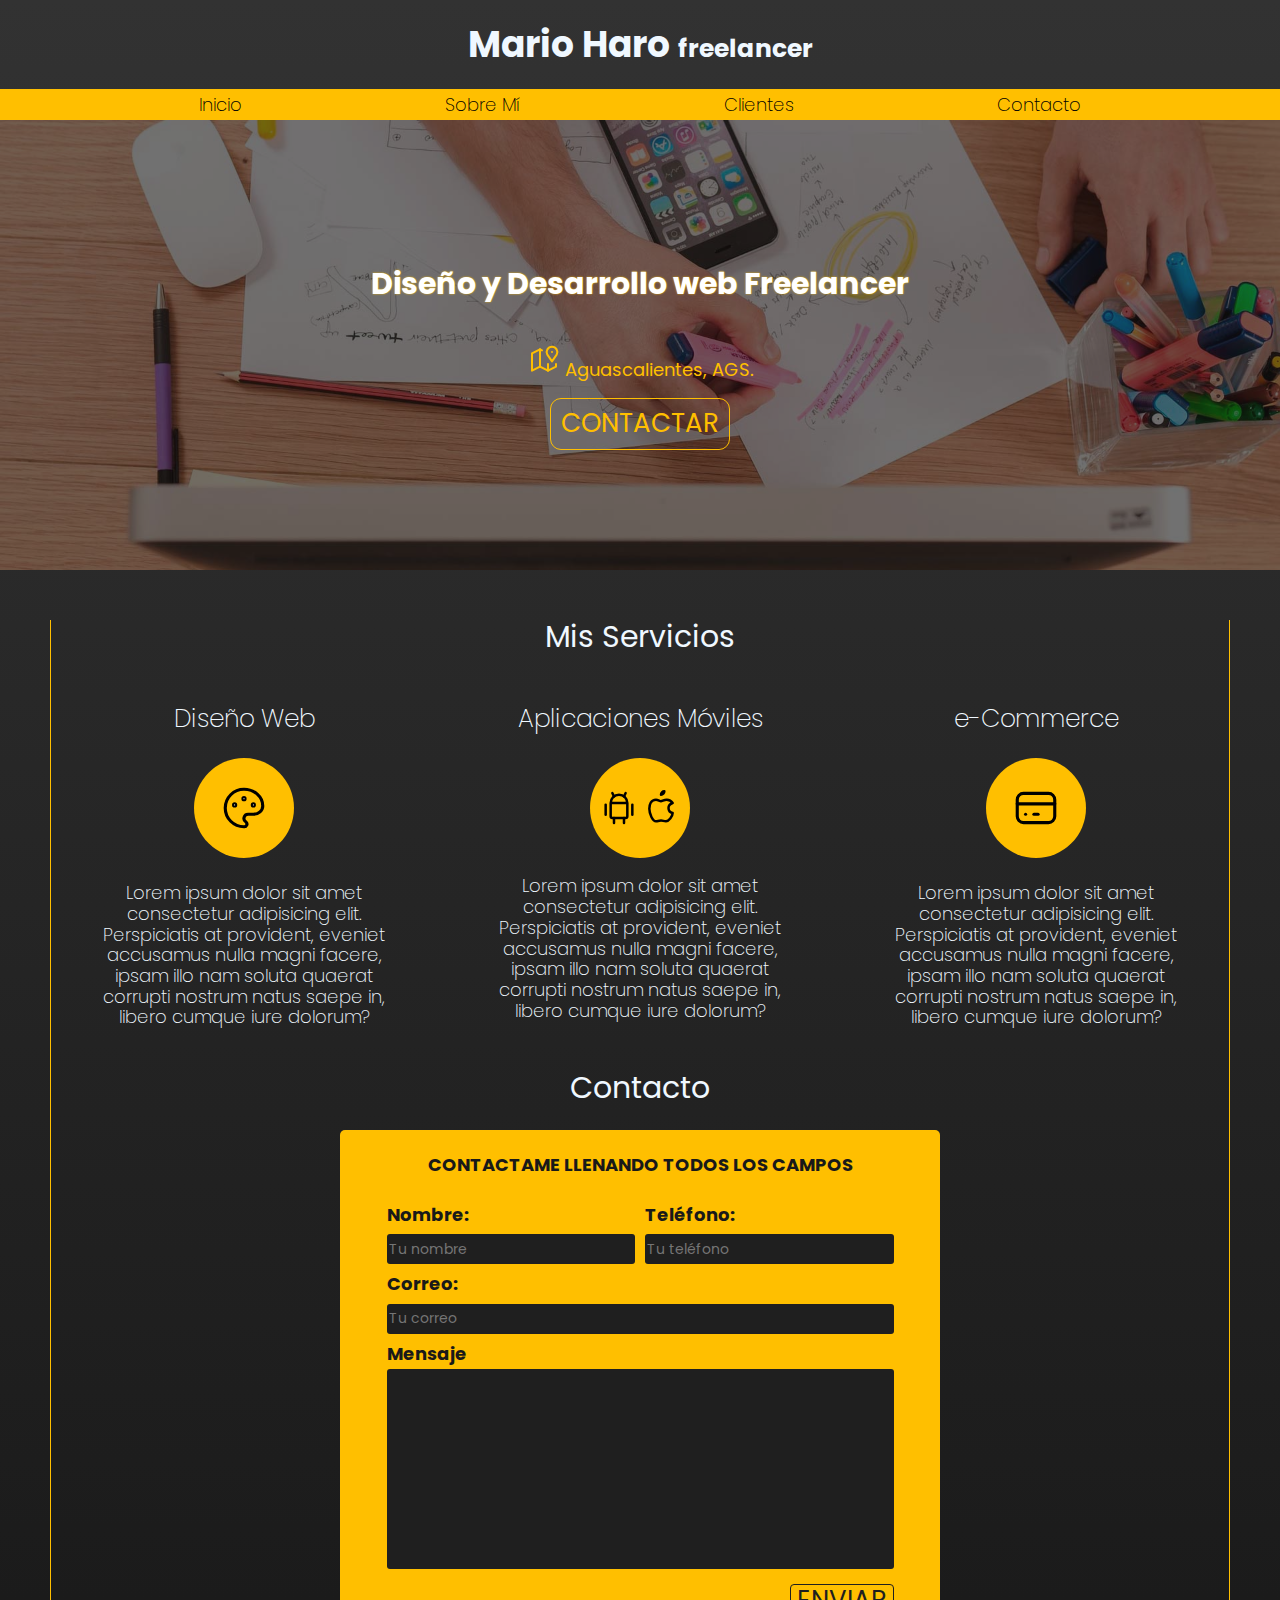
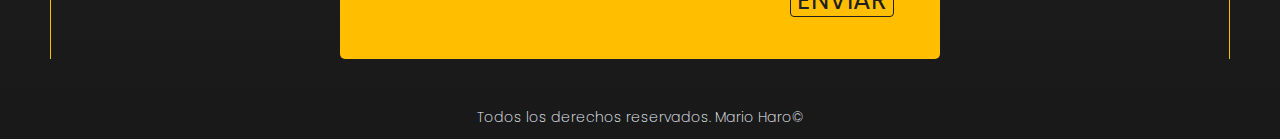
<file: index.html>
<!DOCTYPE html>
<html lang="en">
<head>
  <meta charset="UTF-8">
  <meta http-equiv="X-UA-Compatible" content="IE=edge">
  <meta name="viewport" content="width=device-width, initial-scale=1.0">
  
  <!-- Normalize.css -->
  <link rel="preload" href="styles/normalize.css"  as="style">
  <link rel="stylesheet" href="styles/normalize.css">

  <!-- Mi CSS -->
  <link rel="preload" href="styles/style.css"  as="style">
  <link rel="stylesheet" href="styles/style.css">

  <title>Diseñador Freelancer</title>
</head>
<body>
  <header>
    <h1>Mario Haro <span>freelancer</span></h1>
  </header>

  <div class="nav-bg">
    <nav>
      <a href="#">Inicio</a>
      <a href="#">Sobre Mí</a>
      <a href="#">Clientes</a>
      <a href="#">Contacto</a>
    </nav>
  </div>

  

  <section class="inicio">
    <div class="contenedor-hero">

      <h2>Diseño y Desarrollo web Freelancer</h2>
      <p>
        <svg xmlns="http://www.w3.org/2000/svg" class="icon icon-tabler icon-tabler-map-2" width="32" height="32" viewBox="0 0 24 24" stroke-width="1.5" stroke="#ffbf00" fill="none" stroke-linecap="round" stroke-linejoin="round">
          <path stroke="none" d="M0 0h24v24H0z" fill="none"/>
          <line x1="18" y1="6" x2="18" y2="6.01" />
          <path d="M18 13l-3.5 -5a4 4 0 1 1 7 0l-3.5 5" />
          <polyline points="10.5 4.75 9 4 3 7 3 20 9 17 15 20 21 17 21 15" />
          <line x1="9" y1="4" x2="9" y2="17" />
          <line x1="15" y1="15" x2="15" y2="20" />
        </svg>
        Aguascalientes, AGS.
      </p>
      <a href="#" class="boton">Contactar</a>
    </div>
  </section>

  <main>
    <h2 class="misServicios">Mis Servicios</h2>
    <div class="principal">
      <section>
        <h3>Diseño Web</h3>
        <svg xmlns="http://www.w3.org/2000/svg" class="svg icon icon-tabler icon-tabler-palette" width="40" height="40" viewBox="0 0 24 24" stroke-width="1.5" stroke="#000000" fill="none" stroke-linecap="round" stroke-linejoin="round">
          <path stroke="none" d="M0 0h24v24H0z" fill="none"/>
          <path d="M12 21a9 9 0 1 1 0 -18a9 8 0 0 1 9 8a4.5 4 0 0 1 -4.5 4h-2.5a2 2 0 0 0 -1 3.75a1.3 1.3 0 0 1 -1 2.25" />
          <circle cx="7.5" cy="10.5" r=".5" fill="currentColor" />
          <circle cx="12" cy="7.5" r=".5" fill="currentColor" />
          <circle cx="16.5" cy="10.5" r=".5" fill="currentColor" />
        </svg>
        <p>
          Lorem ipsum dolor sit amet consectetur adipisicing elit. Perspiciatis at provident, eveniet accusamus nulla magni facere, ipsam illo nam soluta quaerat corrupti nostrum natus saepe in, libero cumque iure dolorum?
        </p>
      </section>
  
      <section>
        <h3>Aplicaciones Móviles</h3>
        <div class="divSvg">
          <svg xmlns="http://www.w3.org/2000/svg" class=" icon icon-tabler icon-tabler-brand-android" width="40" height="40" viewBox="0 0 24 24" stroke-width="1.5" stroke="#000000" fill="none" stroke-linecap="round" stroke-linejoin="round">
            <path stroke="none" d="M0 0h24v24H0z" fill="none"/>
            <line x1="4" y1="10" x2="4" y2="16" />
            <line x1="20" y1="10" x2="20" y2="16" />
            <path d="M7 9h10v8a1 1 0 0 1 -1 1h-8a1 1 0 0 1 -1 -1v-8a5 5 0 0 1 10 0" />
            <line x1="8" y1="3" x2="9" y2="5" />
            <line x1="16" y1="3" x2="15" y2="5" />
            <line x1="9" y1="18" x2="9" y2="21" />
            <line x1="15" y1="18" x2="15" y2="21" />
          </svg>
          <svg xmlns="http://www.w3.org/2000/svg" class=" icon icon-tabler icon-tabler-brand-apple" width="40" height="40" viewBox="0 0 24 24" stroke-width="1.5" stroke="#000000" fill="none" stroke-linecap="round" stroke-linejoin="round">
            <path stroke="none" d="M0 0h24v24H0z" fill="none"/>
            <path d="M9 7c-3 0 -4 3 -4 5.5c0 3 2 7.5 4 7.5c1.088 -.046 1.679 -.5 3 -.5c1.312 0 1.5 .5 3 .5s4 -3 4 -5c-.028 -.01 -2.472 -.403 -2.5 -3c-.019 -2.17 2.416 -2.954 2.5 -3c-1.023 -1.492 -2.951 -1.963 -3.5 -2c-1.433 -.111 -2.83 1 -3.5 1c-.68 0 -1.9 -1 -3 -1z" />
            <path d="M12 4a2 2 0 0 0 2 -2a2 2 0 0 0 -2 2" />
          </svg>
        </div>
        <p>
          Lorem ipsum dolor sit amet consectetur adipisicing elit. Perspiciatis at provident, eveniet accusamus nulla magni facere, ipsam illo nam soluta quaerat corrupti nostrum natus saepe in, libero cumque iure dolorum?
        </p>
      </section>
  
      <section>
        <h3>e-Commerce</h3>
        <svg xmlns="http://www.w3.org/2000/svg" class="svg icon icon-tabler icon-tabler-credit-card" width="40" height="40" viewBox="0 0 24 24" stroke-width="1.5" stroke="#000000" fill="none" stroke-linecap="round" stroke-linejoin="round">
          <path stroke="none" d="M0 0h24v24H0z" fill="none"/>
          <rect x="3" y="5" width="18" height="14" rx="3" />
          <line x1="3" y1="10" x2="21" y2="10" />
          <line x1="7" y1="15" x2="7.01" y2="15" />
          <line x1="11" y1="15" x2="13" y2="15" />
        </svg>
        <p>
          Lorem ipsum dolor sit amet consectetur adipisicing elit. Perspiciatis at provident, eveniet accusamus nulla magni facere, ipsam illo nam soluta quaerat corrupti nostrum natus saepe in, libero cumque iure dolorum?
        </p>
      </section>
    </div>
    <section>
      <h2>Contacto</h2>
      <form action="">
        <fieldset>
          <legend>Contactame llenando todos los campos</legend>
          <div class="contenedor-campos">
            <div class="campo">
              <label for="">Nombre:</label>
              <input type="text" placeholder="Tu nombre"/>
            </div>
            <div class="campo">
              <label for="">Teléfono:</label>
              <input type="tel" placeholder="Tu teléfono"/>
            </div>
            <div class="campo">
              <label for="">Correo:</label>
              <input type="email" placeholder="Tu correo"/>
            </div>
            <div class="campo">
              <label for="">Mensaje</label>
              <textarea></textarea>
            </div>
          </div>
          
          <div class="divSubmit">
            <input type="submit" value="Enviar"/>
          </div>
        </fieldset>
      </form>
    </section>
  </main>
  <footer>
    <p>Todos los derechos reservados. Mario Haro©</p>
  </footer>
</body>
</html>
</file>
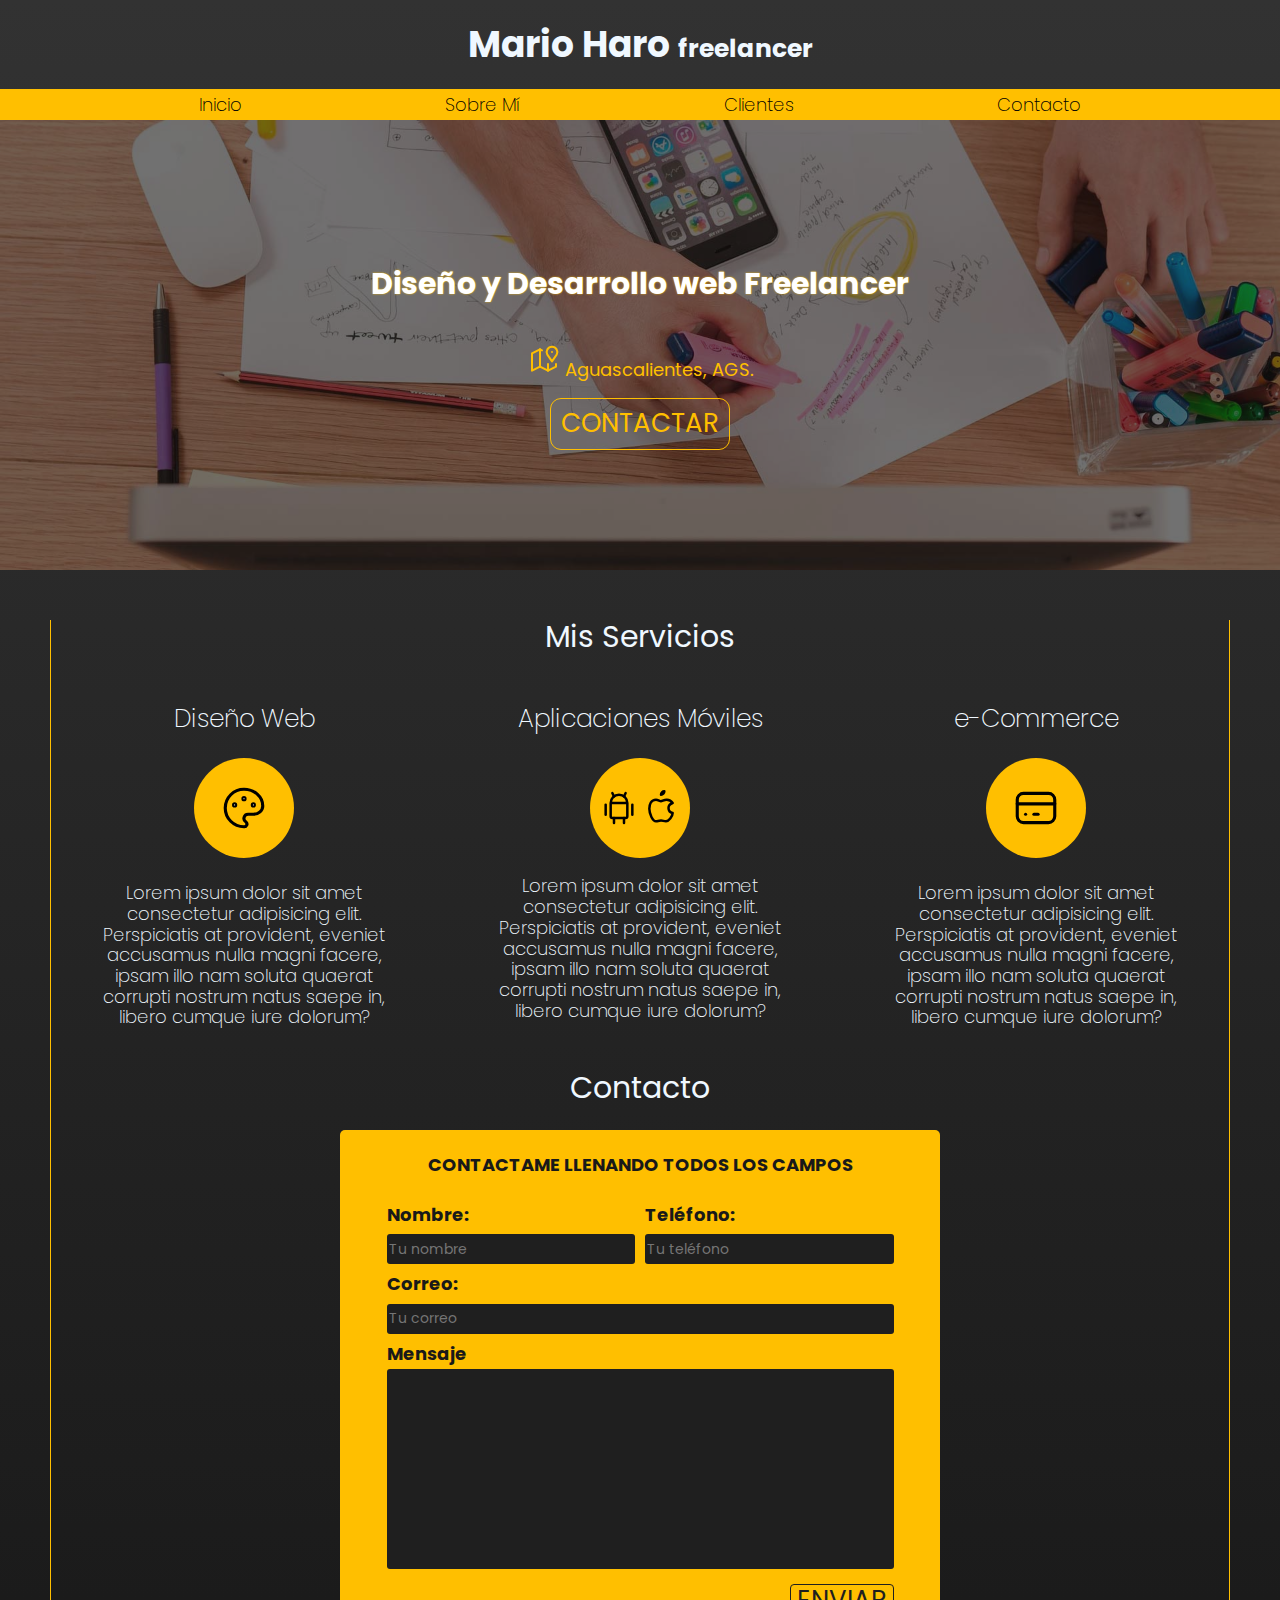
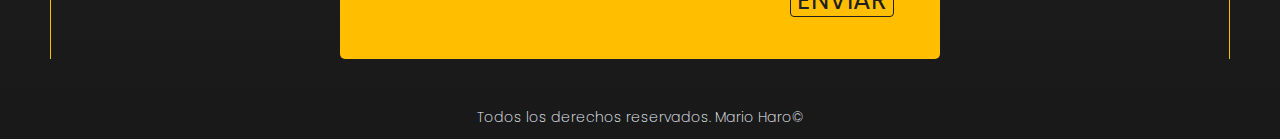
<file: views/index.html>
<!DOCTYPE html>
<html lang="en">
<head>
  <meta charset="UTF-8">
  <meta http-equiv="X-UA-Compatible" content="IE=edge">
  <meta name="viewport" content="width=device-width, initial-scale=1.0">
  
  <!-- Normalize.css -->
  <link rel="preload" href="../styles/normalize.css"  as="style">
  <link rel="stylesheet" href="../styles/normalize.css">

  <!-- Mi CSS -->
  <link rel="preload" href="../styles/style.css"  as="style">
  <link rel="stylesheet" href="../styles/style.css">

  <title>Diseñador Freelancer</title>
</head>
<body>
  <header>
    <h1>Mario Haro <span>freelancer</span></h1>
  </header>

  <div class="nav-bg">
    <nav>
      <a href="#">Inicio</a>
      <a href="#">Sobre Mí</a>
      <a href="#">Clientes</a>
      <a href="#">Contacto</a>
    </nav>
  </div>

  

  <section class="inicio">
    <div class="contenedor-hero">

      <h2>Diseño y Desarrollo web Freelancer</h2>
      <p>
        <svg xmlns="http://www.w3.org/2000/svg" class="icon icon-tabler icon-tabler-map-2" width="32" height="32" viewBox="0 0 24 24" stroke-width="1.5" stroke="#ffbf00" fill="none" stroke-linecap="round" stroke-linejoin="round">
          <path stroke="none" d="M0 0h24v24H0z" fill="none"/>
          <line x1="18" y1="6" x2="18" y2="6.01" />
          <path d="M18 13l-3.5 -5a4 4 0 1 1 7 0l-3.5 5" />
          <polyline points="10.5 4.75 9 4 3 7 3 20 9 17 15 20 21 17 21 15" />
          <line x1="9" y1="4" x2="9" y2="17" />
          <line x1="15" y1="15" x2="15" y2="20" />
        </svg>
        Aguascalientes, AGS.
      </p>
      <a href="#" class="boton">Contactar</a>
    </div>
  </section>

  <main>
    <h2 class="misServicios">Mis Servicios</h2>
    <div class="principal">
      <section>
        <h3>Diseño Web</h3>
        <svg xmlns="http://www.w3.org/2000/svg" class="svg icon icon-tabler icon-tabler-palette" width="40" height="40" viewBox="0 0 24 24" stroke-width="1.5" stroke="#000000" fill="none" stroke-linecap="round" stroke-linejoin="round">
          <path stroke="none" d="M0 0h24v24H0z" fill="none"/>
          <path d="M12 21a9 9 0 1 1 0 -18a9 8 0 0 1 9 8a4.5 4 0 0 1 -4.5 4h-2.5a2 2 0 0 0 -1 3.75a1.3 1.3 0 0 1 -1 2.25" />
          <circle cx="7.5" cy="10.5" r=".5" fill="currentColor" />
          <circle cx="12" cy="7.5" r=".5" fill="currentColor" />
          <circle cx="16.5" cy="10.5" r=".5" fill="currentColor" />
        </svg>
        <p>
          Lorem ipsum dolor sit amet consectetur adipisicing elit. Perspiciatis at provident, eveniet accusamus nulla magni facere, ipsam illo nam soluta quaerat corrupti nostrum natus saepe in, libero cumque iure dolorum?
        </p>
      </section>
  
      <section>
        <h3>Aplicaciones Móviles</h3>
        <div class="divSvg">
          <svg xmlns="http://www.w3.org/2000/svg" class=" icon icon-tabler icon-tabler-brand-android" width="40" height="40" viewBox="0 0 24 24" stroke-width="1.5" stroke="#000000" fill="none" stroke-linecap="round" stroke-linejoin="round">
            <path stroke="none" d="M0 0h24v24H0z" fill="none"/>
            <line x1="4" y1="10" x2="4" y2="16" />
            <line x1="20" y1="10" x2="20" y2="16" />
            <path d="M7 9h10v8a1 1 0 0 1 -1 1h-8a1 1 0 0 1 -1 -1v-8a5 5 0 0 1 10 0" />
            <line x1="8" y1="3" x2="9" y2="5" />
            <line x1="16" y1="3" x2="15" y2="5" />
            <line x1="9" y1="18" x2="9" y2="21" />
            <line x1="15" y1="18" x2="15" y2="21" />
          </svg>
          <svg xmlns="http://www.w3.org/2000/svg" class=" icon icon-tabler icon-tabler-brand-apple" width="40" height="40" viewBox="0 0 24 24" stroke-width="1.5" stroke="#000000" fill="none" stroke-linecap="round" stroke-linejoin="round">
            <path stroke="none" d="M0 0h24v24H0z" fill="none"/>
            <path d="M9 7c-3 0 -4 3 -4 5.5c0 3 2 7.5 4 7.5c1.088 -.046 1.679 -.5 3 -.5c1.312 0 1.5 .5 3 .5s4 -3 4 -5c-.028 -.01 -2.472 -.403 -2.5 -3c-.019 -2.17 2.416 -2.954 2.5 -3c-1.023 -1.492 -2.951 -1.963 -3.5 -2c-1.433 -.111 -2.83 1 -3.5 1c-.68 0 -1.9 -1 -3 -1z" />
            <path d="M12 4a2 2 0 0 0 2 -2a2 2 0 0 0 -2 2" />
          </svg>
        </div>
        <p>
          Lorem ipsum dolor sit amet consectetur adipisicing elit. Perspiciatis at provident, eveniet accusamus nulla magni facere, ipsam illo nam soluta quaerat corrupti nostrum natus saepe in, libero cumque iure dolorum?
        </p>
      </section>
  
      <section>
        <h3>e-Commerce</h3>
        <svg xmlns="http://www.w3.org/2000/svg" class="svg icon icon-tabler icon-tabler-credit-card" width="40" height="40" viewBox="0 0 24 24" stroke-width="1.5" stroke="#000000" fill="none" stroke-linecap="round" stroke-linejoin="round">
          <path stroke="none" d="M0 0h24v24H0z" fill="none"/>
          <rect x="3" y="5" width="18" height="14" rx="3" />
          <line x1="3" y1="10" x2="21" y2="10" />
          <line x1="7" y1="15" x2="7.01" y2="15" />
          <line x1="11" y1="15" x2="13" y2="15" />
        </svg>
        <p>
          Lorem ipsum dolor sit amet consectetur adipisicing elit. Perspiciatis at provident, eveniet accusamus nulla magni facere, ipsam illo nam soluta quaerat corrupti nostrum natus saepe in, libero cumque iure dolorum?
        </p>
      </section>
    </div>
    <section>
      <h2>Contacto</h2>
      <form action="">
        <fieldset>
          <legend>Contactame llenando todos los campos</legend>
          <div class="contenedor-campos">
            <div class="campo">
              <label for="">Nombre:</label>
              <input type="text" placeholder="Tu nombre"/>
            </div>
            <div class="campo">
              <label for="">Teléfono:</label>
              <input type="tel" placeholder="Tu teléfono"/>
            </div>
            <div class="campo">
              <label for="">Correo:</label>
              <input type="email" placeholder="Tu correo"/>
            </div>
            <div class="campo">
              <label for="">Mensaje</label>
              <textarea></textarea>
            </div>
          </div>
          
          <div class="divSubmit">
            <input type="submit" value="Enviar"/>
          </div>
        </fieldset>
      </form>
    </section>
  </main>
  <footer>
    <p>Todos los derechos reservados. Mario Haro©</p>
  </footer>
</body>
</html>
</file>
<file: styles/style.css>
/* Importaos la fuente */
@import url('https://fonts.googleapis.com/css2?family=Poppins:ital,wght@0,200;0,400;1,700&display=swap');

html {
  font-size: 62.5%; /* Con esto, podemos hacer que 1rem sea igual a 10px*/

  box-sizing: border-box;

}

*,*::before, *::after {
  box-sizing: inherit;
}

body {
  font-family: 'Poppins', sans-serif;
  font-size: 26px; /* Con esto, podemos hacer que 1rem sea igual a 10px*/
  background-image: linear-gradient(
    to top,#191919 0%, #323232 100%
  );
  color: #f0f8ff;
}

h1 {
  text-align: center;
  font-size: 3.6rem;
  font-weight: 700;
}

h1 span {
  font-size: 2.5rem;
}

h2 {
  text-align: center;
  font-size: 3rem;
  font-weight: 400;
}

h3 {
  font-size: 2.5rem;
  font-weight: 200;
}

p {
  font-size:1.8rem;
  font-weight: 200;
}

.nav-bg {
  background-color: #ffbf00;
  outline: .1rem solid #ffbf00;
}

nav {

  display: flex;
  text-align: center;
  align-items: center;
  flex-direction: row;
  justify-content: space-evenly;
  align-items: center;
}

nav a {
  padding: .5rem;
  font-size: 1.8rem;
  color: black;
  text-decoration: none;
  font-weight: 200;
}

nav a:hover {
  background-color: #383838;
  color: #ffbf00;
  transition: all .5s;
}

img {
  width: 100%;
}

.svg {
  padding: 2.5rem;
  background-color: #ffbf00;
  border-radius: 50% ;
  width: 10rem;
  height: 10rem;
}

.divSvg {
  margin: 1rem auto;
  display: flex;
  flex-direction: row;
  align-items: center;
  justify-content: space-evenly;
  padding: .7rem;
  background-color: #ffbf00;
  border-radius: 50% ;
  width: 10rem;
  height: 10rem;
}


.inicio {
  background-image: url(../img/hero.jpg);
  background-repeat: no-repeat;
  background-size: cover;

  height: 45rem;
  position: relative;
}

.inicio h2 {
  color: #fff;
  font-weight: 700;
  text-shadow: 0 0 2px #ffbf00;
}

.inicio p {
  font-weight: 400;
  color: #ffbf00;
}

.contenedor-hero {
  position: absolute;
  background-color: #12121299;

  width: 100%;
  height: 100%;

  display: flex;
  flex-direction: column;
  align-items: center;
  justify-content: center;
}

.boton {
  text-transform: uppercase;
  background-color: transparent;
  color: #ffbf00;
  outline: 1px solid #ffbf00;
  padding: 1rem;
  border-radius: 1rem ;
  text-decoration: none;
  transition: all .5s;
}

.boton:hover {
  color: #000;
  background-color: #ffbf00;
  border: none;
}

main {
  text-align: center;
  margin: 5rem;
  padding: 1rem auto;
  border-right: .1rem solid #ffbf00;
  border-left: .1rem solid #ffbf00;
}

.principal {
  display: grid;
  /* Version larga
  grid-template-columns: 30rem 30rem;
  grid-template-rows: 20rem 80rem;
  
  Versión corta
  grid: 20rem 80rem / 30rem 3 rem;

  QUEREMOS 3 ESPACIOS IGUALES

  grid: auto / 33.3% 33.3% 33.3%;

  o

  grid: auto / 1fr 1fr 1fr;

  también se podría así */
  grid: auto / repeat(3, 1fr);
  column-gap: 1rem;
}

.principal section {
  margin: 0 3rem;
}

form {
  padding: 2.5rem;
  text-align: left;
  font-weight: 200;
  margin: 0 auto;
  border-radius: .5rem;
  
  background-color: #ffbf00;
  width: min(60rem, 100%); 
}

form fieldset {
  border: none;
}

form legend {
  text-align: center;
  font-size: 1.8rem;
  text-transform: uppercase;
  font-weight: 700;
  color: #191919;
  margin-bottom: 2rem;
}

form label {
  font-size: 1.8rem;
  color: #191919;
}

@media (min-width: 768px) {
  .contenedor-campos {
    display: grid;
    grid: auto auto 20rem / repeat(2, 1fr);
    column-gap: 1rem;
  }

  .campo:nth-child(3),
  .campo:nth-child(4) {
    grid-column: 1/3;
  }

}

.campo {
  margin-bottom: 1rem;
}

.campo label {
  display: block;
  color: #191919;
  font-weight: 700;
  margin-bottom: .5rem;
}

.campo input[type="text"],
.campo input[type="tel"],
.campo input[type="email"] {
  border: none;
  border-radius: .3rem;
  background-color: #1f1f1f;
  color: #f0f8ff;
  height: 3rem;
  width: 100%;
  font-size: 1.4rem;
}

.campo textarea {
  border: none;
  border-radius: .3rem;
  background-color: #1f1f1f;
  color: #f0f8ff;
  width: 100%;
  height: 20rem;
  resize: none;
  font-size: 1.4rem;
}

.divSubmit {
  display: flex;
  padding-top: 4rem;
  justify-content: flex-end;
}

form input[type="submit"] {
  background-color: #ffbf00;
  border: 1px solid #1f1f1f;
  color: #1f1f1f;
  text-transform: uppercase;
  border-radius: .4rem;
  transition: all .5s;
}

form input[type="submit"]:hover {
  background-color: #1f1f1f;
  color: #ffbf00;
  cursor: pointer;
}

footer p{
  text-align: center;
  font-size: 1.4rem;
}

@media (max-width: 1073px) {
    .principal {
    grid: repeat(3, 1fr) / auto;
    margin: 0 2rem;
  }

}

@media (max-width: 768px) {
  .boton {
    width: 90%;
    text-align: center;
  }

  nav {
    flex-direction: column;
    align-items: center;
  }
  
  nav a {
    width: 100%;
  }

  main {
    margin: 1rem 2rem;
  }

  .divSubmit {
    justify-content: center;
  }

  form input[type="submit"] {
    width: 100%;
  }
}
</file>
